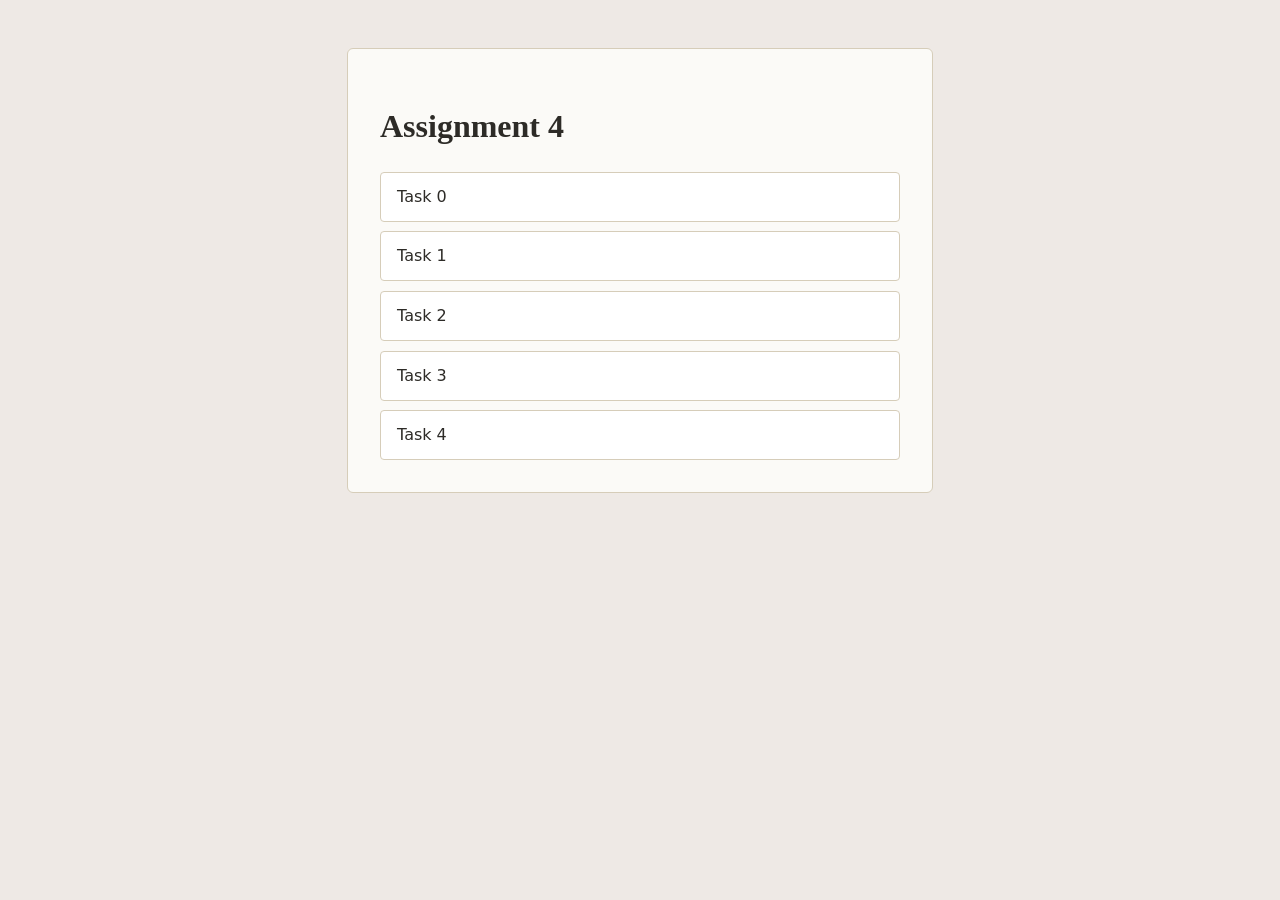
<file: index.html>
<!doctype html>
<html lang="en">
  <head>
    <meta charset="UTF-8" />
    <meta name="viewport" content="width=device-width, initial-scale=1" />
    <title>Assignment 4</title>
    <link rel="stylesheet" href="assets/style.css" />
  </head>
  <body>
    <main class="plain-card">
      <h1>Assignment 4</h1>

      <ul class="task-list">
        <li>
          <a href="task0">Task 0</a>
        </li>
        <li>
          <a href="task1">Task 1</a>
        </li>
        <li>
          <a href="task2">Task 2</a>
        </li>
        <li>
          <a href="task3">Task 3</a>
        </li>
        <li>
          <a href="task4">Task 4</a>
        </li>
      </ul>
    </main>
  </body>
</html>
</file>
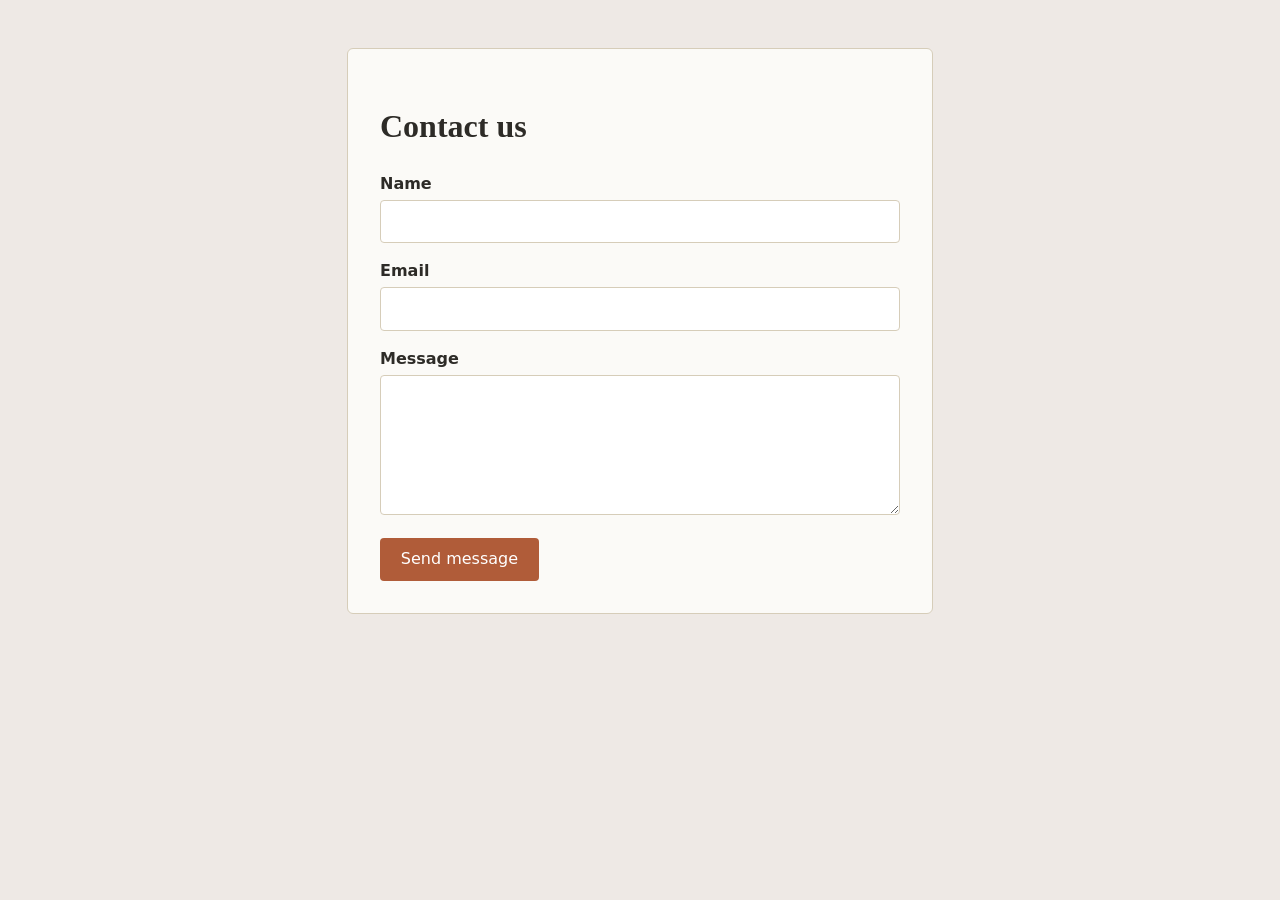
<file: task0/index.html>
<!doctype html>
<html lang="en">
  <head>
    <meta charset="UTF-8" />
    <meta name="viewport" content="width=device-width, initial-scale=1" />
    <title>Task 0</title>
    <link rel="stylesheet" href="../assets/style.css" />
  </head>
  <body>
    <main class="plain-card">
      <h1>Contact us</h1>

      <form action="#" method="post">
        <label for="name">Name</label>
        <input type="text" id="name" name="name" />

        <label for="email">Email</label>
        <input type="email" id="email" name="email" />

        <label for="message">Message</label>
        <textarea id="message" name="message" rows="5"></textarea>

        <button type="submit">Send message</button>
      </form>
    </main>
  </body>
</html>
</file>
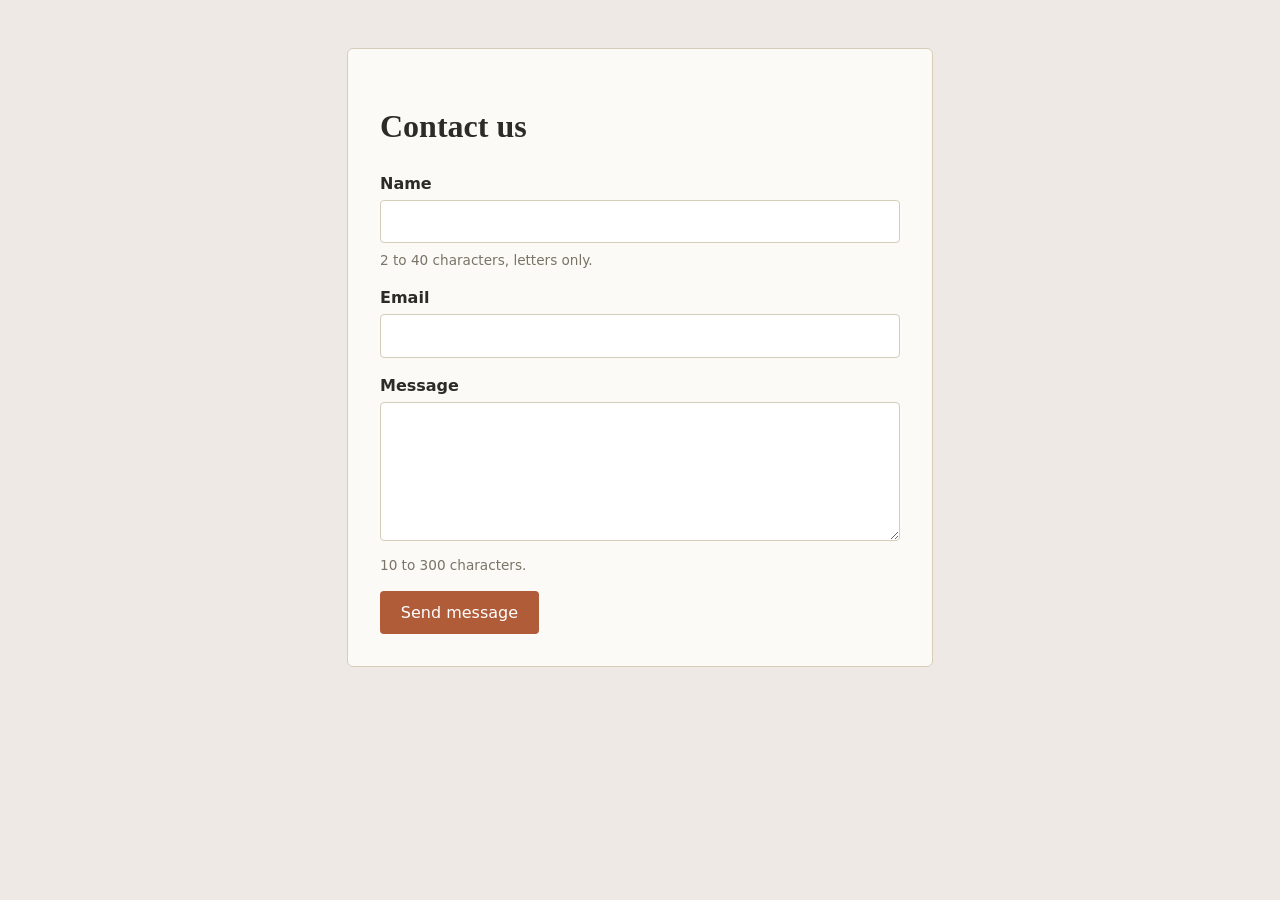
<file: task1/index.html>
<!doctype html>
<html lang="en">
  <head>
    <meta charset="UTF-8" />
    <meta name="viewport" content="width=device-width, initial-scale=1" />
    <title>Task 1</title>
    <link rel="stylesheet" href="../assets/style.css" />
  </head>
  <body>
    <main class="plain-card">
      <h1>Contact us</h1>

      <form action="#" method="post" id="contact">
        <label for="name">Name</label>
        <input
          type="text"
          id="name"
          name="name"
          required
          minlength="2"
          maxlength="40"
          pattern="[A-Za-zЀ-ӿ' -]+"
          title="Letters, spaces, hyphens and apostrophes only"
        />
        <p class="hint">2 to 40 characters, letters only.</p>

        <label for="email">Email</label>
        <input type="email" id="email" name="email" required maxlength="80" />

        <label for="message">Message</label>
        <textarea
          id="message"
          name="message"
          rows="5"
          required
          minlength="10"
          maxlength="300"
        ></textarea>
        <p class="hint">10 to 300 characters.</p>

        <button type="submit">Send message</button>
      </form>

      <p class="status" id="status" hidden>All fields passed validation.</p>
    </main>

    <script>
      const form = document.getElementById("contact");
      const statusBox = document.getElementById("status");

      form.addEventListener("submit", (e) => {
        e.preventDefault();
        statusBox.hidden = false;
        form.reset();
      });
    </script>
  </body>
</html>
</file>
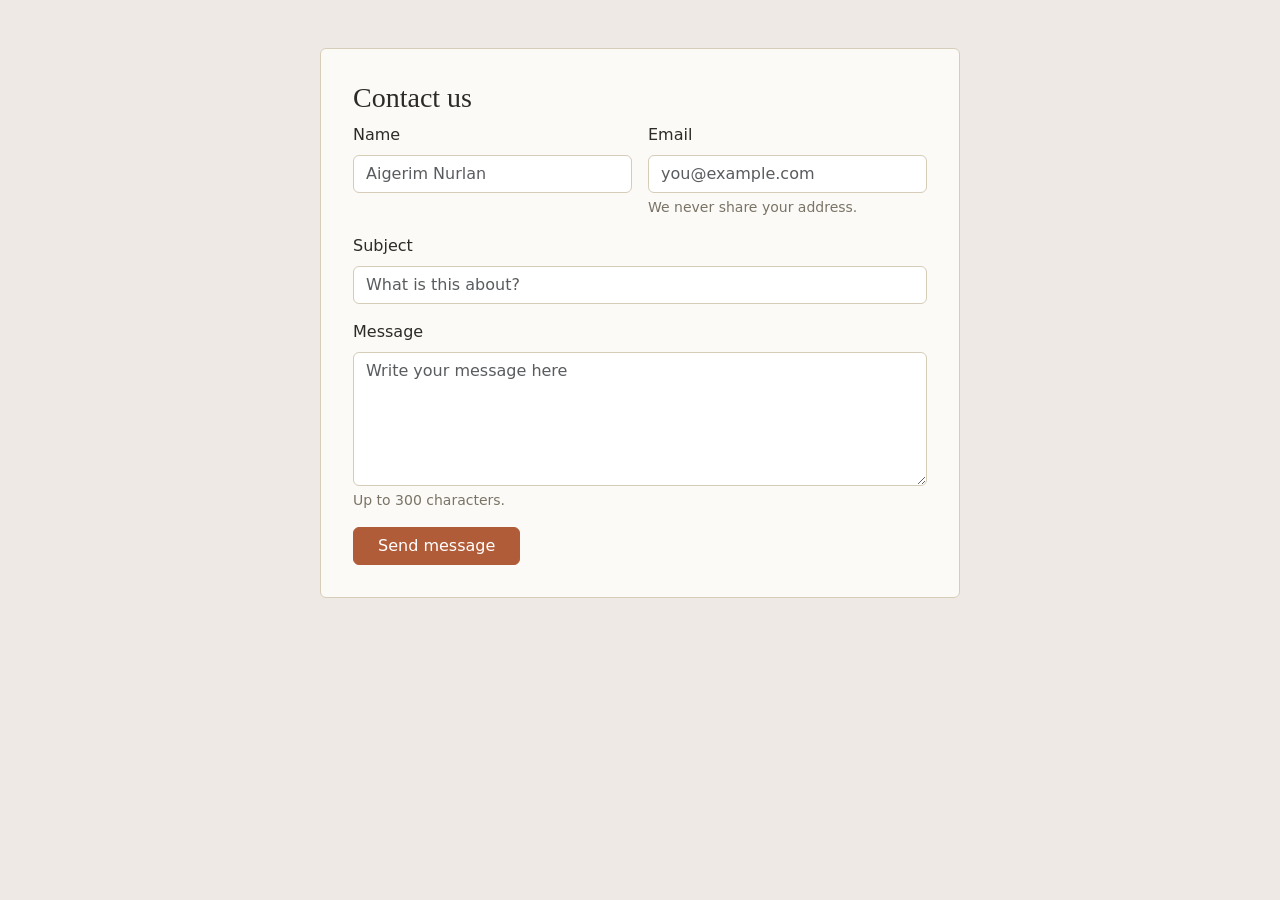
<file: task2/index.html>
<!doctype html>
<html lang="en">
  <head>
    <meta charset="UTF-8" />
    <meta name="viewport" content="width=device-width, initial-scale=1" />
    <title>Task 2</title>
    <link
      href="https://cdn.jsdelivr.net/npm/bootstrap@5.3.3/dist/css/bootstrap.min.css"
      rel="stylesheet"
    />
    <link rel="stylesheet" href="../assets/style.css" />
  </head>
  <body>
    <main class="container px-3">
      <div class="form-shell">
        <h1 class="h3">Contact us</h1>

        <form action="#" method="post">
          <div class="row g-3">
            <div class="col-md-6">
              <label for="name" class="form-label">Name</label>
              <input
                type="text"
                class="form-control"
                id="name"
                placeholder="Aigerim Nurlan"
              />
            </div>
            <div class="col-md-6">
              <label for="email" class="form-label">Email</label>
              <input
                type="email"
                class="form-control"
                id="email"
                placeholder="you@example.com"
                aria-describedby="emailHelp"
              />
              <div id="emailHelp" class="form-text">
                We never share your address.
              </div>
            </div>
            <div class="col-12">
              <label for="subject" class="form-label">Subject</label>
              <input
                type="text"
                class="form-control"
                id="subject"
                placeholder="What is this about?"
              />
            </div>
            <div class="col-12">
              <label for="message" class="form-label">Message</label>
              <textarea
                class="form-control"
                id="message"
                rows="5"
                placeholder="Write your message here"
                aria-describedby="msgHelp"
              ></textarea>
              <div id="msgHelp" class="form-text">Up to 300 characters.</div>
            </div>
            <div class="col-12">
              <button type="submit" class="btn btn-clay px-4">
                Send message
              </button>
            </div>
          </div>
        </form>
      </div>
    </main>
  </body>
</html>
</file>
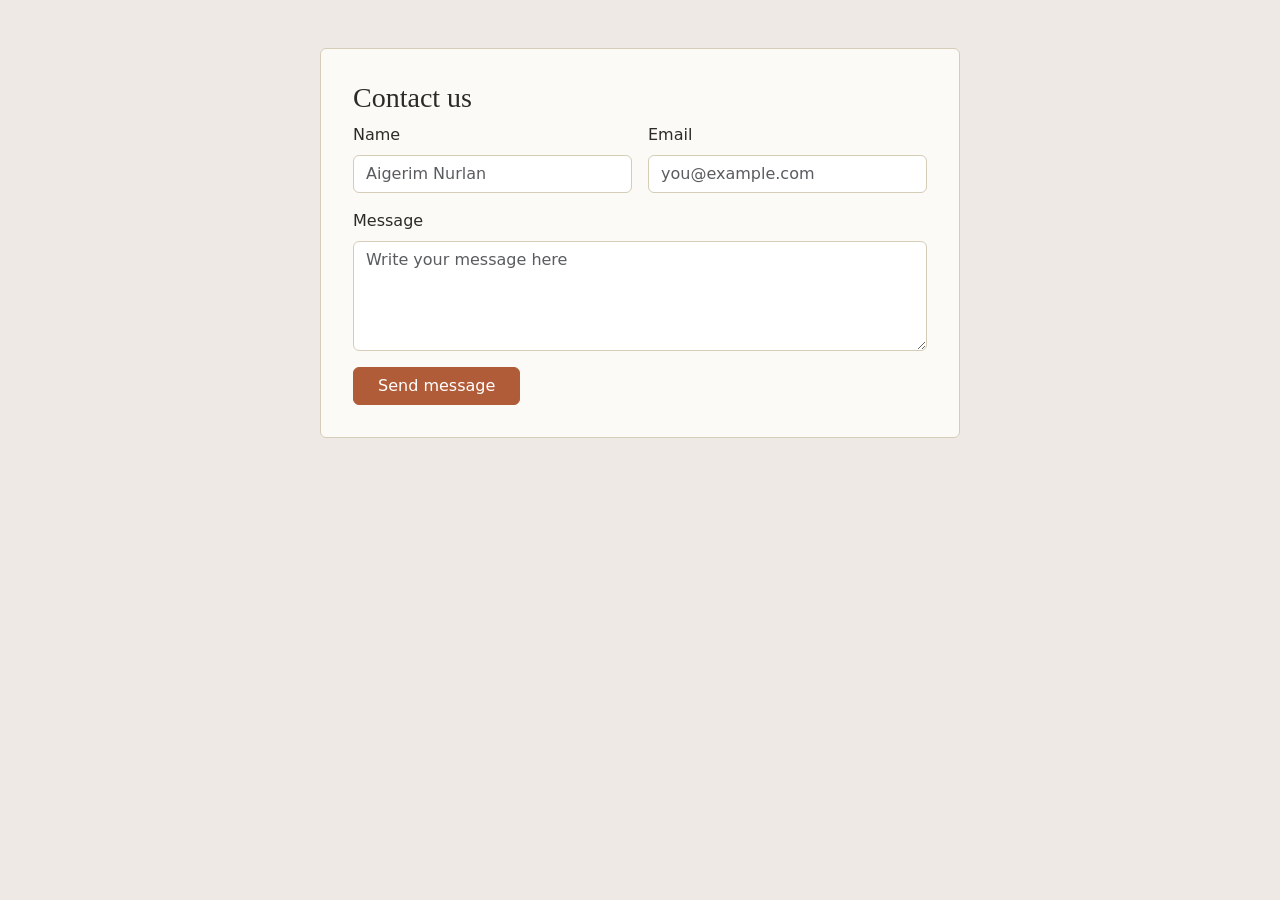
<file: task3/index.html>
<!doctype html>
<html lang="en">
  <head>
    <meta charset="UTF-8" />
    <meta name="viewport" content="width=device-width, initial-scale=1" />
    <title>Task 3</title>
    <link
      href="https://cdn.jsdelivr.net/npm/bootstrap@5.3.3/dist/css/bootstrap.min.css"
      rel="stylesheet"
    />
    <link rel="stylesheet" href="../assets/style.css" />
  </head>
  <body>
    <main class="container px-3">
      <div class="form-shell">
        <h1 class="h3">Contact us</h1>

        <form id="contact" novalidate>
          <div class="row g-3">
            <div class="col-md-6">
              <label for="name" class="form-label">Name</label>
              <input
                type="text"
                class="form-control"
                id="name"
                placeholder="Aigerim Nurlan"
                required
                minlength="2"
              />
              <div class="valid-feedback">Looks good!</div>
              <div class="invalid-feedback">
                Name is required (at least 2 characters).
              </div>
            </div>
            <div class="col-md-6">
              <label for="email" class="form-label">Email</label>
              <input
                type="email"
                class="form-control"
                id="email"
                placeholder="you@example.com"
                required
              />
              <div class="valid-feedback">Looks good!</div>
              <div class="invalid-feedback" id="emailError">
                Email is required.
              </div>
            </div>
            <div class="col-12">
              <label for="message" class="form-label">Message</label>
              <textarea
                class="form-control"
                id="message"
                rows="4"
                placeholder="Write your message here"
                required
                minlength="10"
                maxlength="300"
              ></textarea>
              <div class="valid-feedback">Looks good!</div>
              <div class="invalid-feedback">
                Message needs at least 10 characters.
              </div>
            </div>
            <div class="col-12">
              <button type="submit" class="btn btn-clay px-4">
                Send message
              </button>
            </div>
          </div>
        </form>

        <div
          class="alert alert-success mt-4 mb-0 d-none"
          id="done"
          role="alert"
        >
          Thanks, your message has been sent.
        </div>
      </div>
    </main>

    <script src="script.js"></script>
  </body>
</html>
</file>
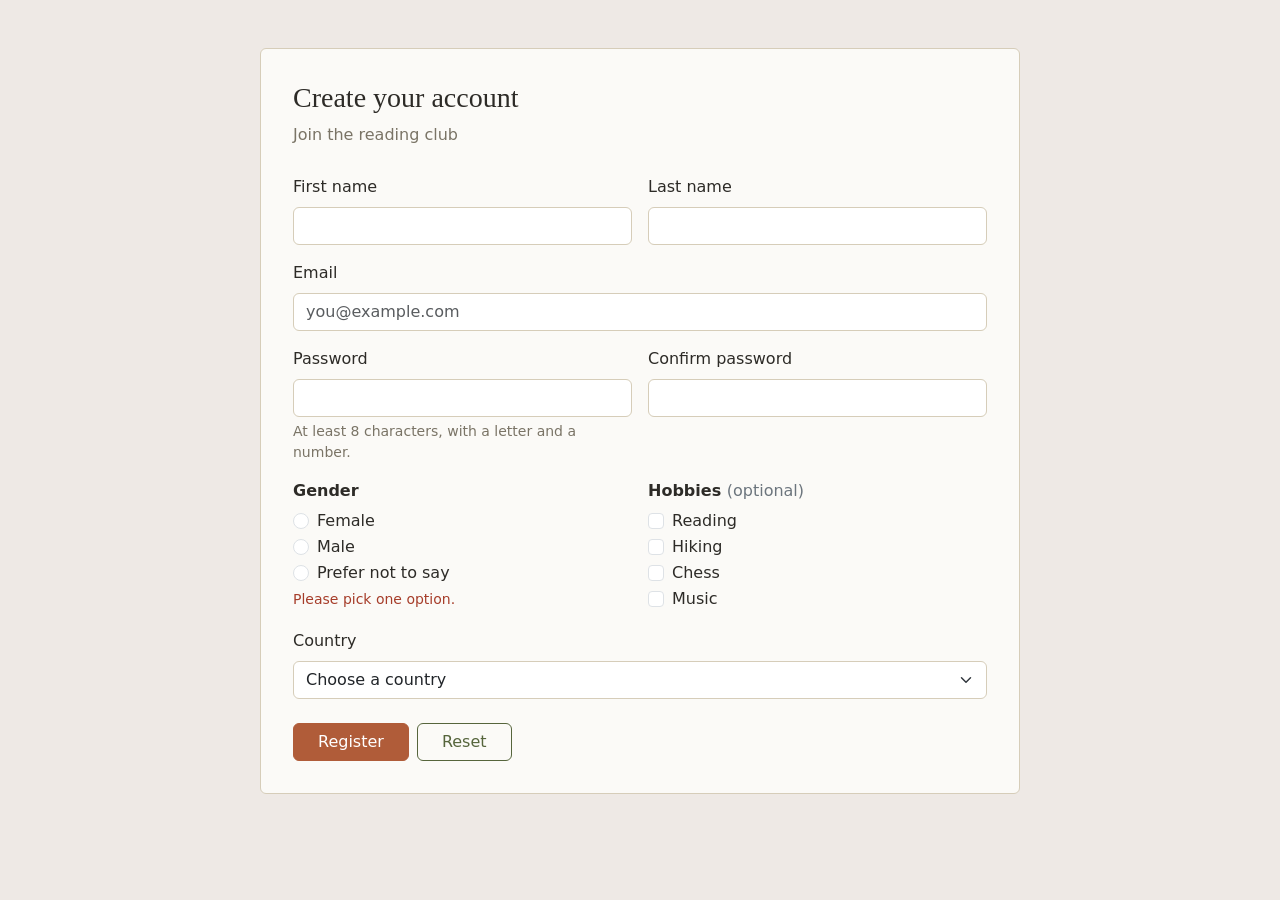
<file: task4/index.html>
<!doctype html>
<html lang="en">
  <head>
    <meta charset="UTF-8" />
    <meta name="viewport" content="width=device-width, initial-scale=1" />
    <title>Task 4</title>
    <link
      href="https://cdn.jsdelivr.net/npm/bootstrap@5.3.3/dist/css/bootstrap.min.css"
      rel="stylesheet"
    />
    <link rel="stylesheet" href="../assets/style.css" />
  </head>
  <body>
    <main class="container px-3">
      <div class="form-shell wide">
        <h1 class="h3">Create your account</h1>
        <p class="lead-text">Join the reading club</p>

        <form id="register" novalidate>
          <div class="row g-3">
            <div class="col-md-6">
              <label for="firstName" class="form-label">First name</label>
              <input
                type="text"
                class="form-control"
                id="firstName"
                required
                minlength="2"
                maxlength="30"
              />
              <div class="valid-feedback">Looks good!</div>
              <div class="invalid-feedback">First name is required.</div>
            </div>
            <div class="col-md-6">
              <label for="lastName" class="form-label">Last name</label>
              <input
                type="text"
                class="form-control"
                id="lastName"
                required
                minlength="2"
                maxlength="30"
              />
              <div class="valid-feedback">Looks good!</div>
              <div class="invalid-feedback">Last name is required.</div>
            </div>

            <div class="col-12">
              <label for="email" class="form-label">Email</label>
              <input
                type="email"
                class="form-control"
                id="email"
                placeholder="you@example.com"
                required
              />
              <div class="valid-feedback">Looks good!</div>
              <div class="invalid-feedback" id="emailError">
                Email is required.
              </div>
            </div>

            <div class="col-md-6">
              <label for="password" class="form-label">Password</label>
              <input
                type="password"
                class="form-control"
                id="password"
                required
                minlength="8"
                aria-describedby="pwHelp"
              />
              <div id="pwHelp" class="form-text">
                At least 8 characters, with a letter and a number.
              </div>
              <div class="valid-feedback">Strong enough.</div>
              <div class="invalid-feedback" id="pwError">
                Password is required.
              </div>
            </div>
            <div class="col-md-6">
              <label for="confirm" class="form-label">Confirm password</label>
              <input
                type="password"
                class="form-control"
                id="confirm"
                required
              />
              <div class="valid-feedback">Passwords match.</div>
              <div class="invalid-feedback" id="confirmError">
                Please repeat your password.
              </div>
            </div>

            <div class="col-md-6">
              <fieldset>
                <legend>Gender</legend>
                <div class="form-check">
                  <input
                    class="form-check-input"
                    type="radio"
                    name="gender"
                    id="female"
                    value="female"
                    required
                  />
                  <label class="form-check-label" for="female">Female</label>
                </div>
                <div class="form-check">
                  <input
                    class="form-check-input"
                    type="radio"
                    name="gender"
                    id="male"
                    value="male"
                  />
                  <label class="form-check-label" for="male">Male</label>
                </div>
                <div class="form-check">
                  <input
                    class="form-check-input"
                    type="radio"
                    name="gender"
                    id="other"
                    value="other"
                  />
                  <label class="form-check-label" for="other"
                    >Prefer not to say</label
                  >
                </div>
                <div class="invalid-feedback d-block" id="genderError" hidden>
                  Please pick one option.
                </div>
              </fieldset>
            </div>

            <div class="col-md-6">
              <fieldset>
                <legend>
                  Hobbies
                  <span class="text-secondary fw-normal">(optional)</span>
                </legend>
                <div class="form-check">
                  <input
                    class="form-check-input"
                    type="checkbox"
                    name="hobbies"
                    id="reading"
                    value="reading"
                  />
                  <label class="form-check-label" for="reading">Reading</label>
                </div>
                <div class="form-check">
                  <input
                    class="form-check-input"
                    type="checkbox"
                    name="hobbies"
                    id="hiking"
                    value="hiking"
                  />
                  <label class="form-check-label" for="hiking">Hiking</label>
                </div>
                <div class="form-check">
                  <input
                    class="form-check-input"
                    type="checkbox"
                    name="hobbies"
                    id="chess"
                    value="chess"
                  />
                  <label class="form-check-label" for="chess">Chess</label>
                </div>
                <div class="form-check">
                  <input
                    class="form-check-input"
                    type="checkbox"
                    name="hobbies"
                    id="music"
                    value="music"
                  />
                  <label class="form-check-label" for="music">Music</label>
                </div>
              </fieldset>
            </div>

            <div class="col-12">
              <label for="country" class="form-label">Country</label>
              <select class="form-select" id="country" required>
                <option value="" selected disabled>Choose a country</option>
                <option>Kazakhstan</option>
                <option>Kyrgyzstan</option>
                <option>Uzbekistan</option>
                <option>Turkey</option>
                <option>Germany</option>
                <option>Poland</option>
                <option>Other</option>
              </select>
              <div class="valid-feedback">Looks good!</div>
              <div class="invalid-feedback">Please choose your country.</div>
            </div>

            <div class="col-12 d-flex gap-2 pt-2">
              <button type="submit" class="btn btn-clay px-4">Register</button>
              <button
                type="reset"
                class="btn btn-outline-moss px-4"
                id="resetBtn"
              >
                Reset
              </button>
            </div>
          </div>
        </form>

        <div
          class="alert alert-success mt-4 mb-0 d-none"
          id="done"
          role="alert"
        >
          Welcome aboard! Your account has been created.
        </div>
      </div>
    </main>

    <script src="script.js"></script>
  </body>
</html>
</file>
<file: assets/style.css>
:root {
  --bg: #eee9e5;
  --card: #fbfaf7;
  --font-std: #2d2b27;
  --muted: #7a7466;
  --line: #d6cdb9;
  --clay: #b05c39;
  --clay-dark: #723015;
  --moss: #56653c;
  --brick: #a63d2a;

  --bs-success: var(--moss);
  --bs-danger: var(--brick);
  --bs-form-valid-border-color: var(--moss);
  --bs-form-invalid-border-color: var(--brick);
  --bs-form-valid-color: var(--moss);
  --bs-form-invalid-color: var(--brick);
}

body {
  background: var(--bg);
  color: var(--font-std);
  font-family: "Segoe UI", system-ui, sans-serif;
  line-height: 1.5;
}

h1,
h2 {
  font-family: Georgia, "Times New Roman", serif;
  font-weight: 600;
}

.lead-text {
  color: var(--muted);
  margin-bottom: 1.75rem;
}

/* plain pages (tasks 0 and 1), no bootstrap */
.plain-card {
  max-width: 520px;
  margin: 3rem auto;
  padding: 2rem;
  background: var(--card);
  border: 1px solid var(--line);
  border-radius: 6px;
}

.plain-card label {
  display: block;
  margin-bottom: 0.25rem;
  font-weight: 600;
}

.plain-card input,
.plain-card textarea {
  width: 100%;
  margin-bottom: 1rem;
  padding: 0.55rem 0.7rem;
  background: #fff;
  border: 1px solid var(--line);
  border-radius: 4px;
  font: inherit;
  color: inherit;
  box-sizing: border-box;
}

.plain-card input:focus,
.plain-card textarea:focus {
  outline: 2px solid var(--moss);
  outline-offset: 1px;
}

.plain-card button {
  padding: 0.6rem 1.3rem;
  background: var(--clay);
  color: #fff;
  border: 0;
  border-radius: 4px;
  font: inherit;
  cursor: pointer;
}

.plain-card button:hover {
  background: var(--clay-dark);
}

.hint {
  margin: -0.6rem 0 1rem;
  font-size: 0.85rem;
  color: var(--muted);
}

.status {
  margin-top: 1rem;
  padding: 0.6rem 0.8rem;
  background: #e8ecdc;
  border-left: 4px solid var(--moss);
  border-radius: 3px;
}

/* bootstrap pages (tasks 2 to 4) */
.form-shell {
  max-width: 640px;
  margin: 3rem auto;
  padding: 2rem;
  background: var(--card);
  border: 1px solid var(--line);
  border-radius: 6px;
}

.form-shell.wide {
  max-width: 760px;
}

.form-control,
.form-select {
  border-color: var(--line);
}

.form-control:focus,
.form-select:focus {
  border-color: var(--moss);
  box-shadow: 0 0 0 0.2rem rgba(86, 101, 60, 0.2);
}

.form-check-input:checked {
  background-color: var(--moss);
  border-color: var(--moss);
}

.form-check-input:focus {
  border-color: var(--moss);
  box-shadow: 0 0 0 0.2rem rgba(86, 101, 60, 0.2);
}

.btn-clay {
  --bs-btn-color: #fff;
  --bs-btn-bg: var(--clay);
  --bs-btn-border-color: var(--clay);
  --bs-btn-hover-color: #fff;
  --bs-btn-hover-bg: var(--clay-dark);
  --bs-btn-hover-border-color: var(--clay-dark);
  --bs-btn-active-color: #fff;
  --bs-btn-active-bg: #7a3a21;
  --bs-btn-active-border-color: #7a3a21;
}

.btn-outline-moss {
  --bs-btn-color: var(--moss);
  --bs-btn-border-color: var(--moss);
  --bs-btn-hover-color: #fff;
  --bs-btn-hover-bg: var(--moss);
  --bs-btn-hover-border-color: var(--moss);
  --bs-btn-active-color: #fff;
  --bs-btn-active-bg: #46532f;
  --bs-btn-active-border-color: #46532f;
}

.form-text {
  color: var(--muted);
}

fieldset legend {
  font-size: 1rem;
  font-weight: 600;
  margin-bottom: 0.4rem;
}

/* landing page */
.task-list {
  list-style: none;
  padding: 0;
  margin: 0;
}

.task-list li + li {
  margin-top: 0.6rem;
}

.task-list a {
  display: block;
  padding: 0.75rem 1rem;
  color: var(--font-std);
  text-decoration: none;
  background: #fff;
  border: 1px solid var(--line);
  border-radius: 4px;
}

.task-list a:hover {
  border-color: var(--clay);
}

.task-list span {
  display: block;
  font-size: 0.85rem;
  color: var(--muted);
}
</file>
